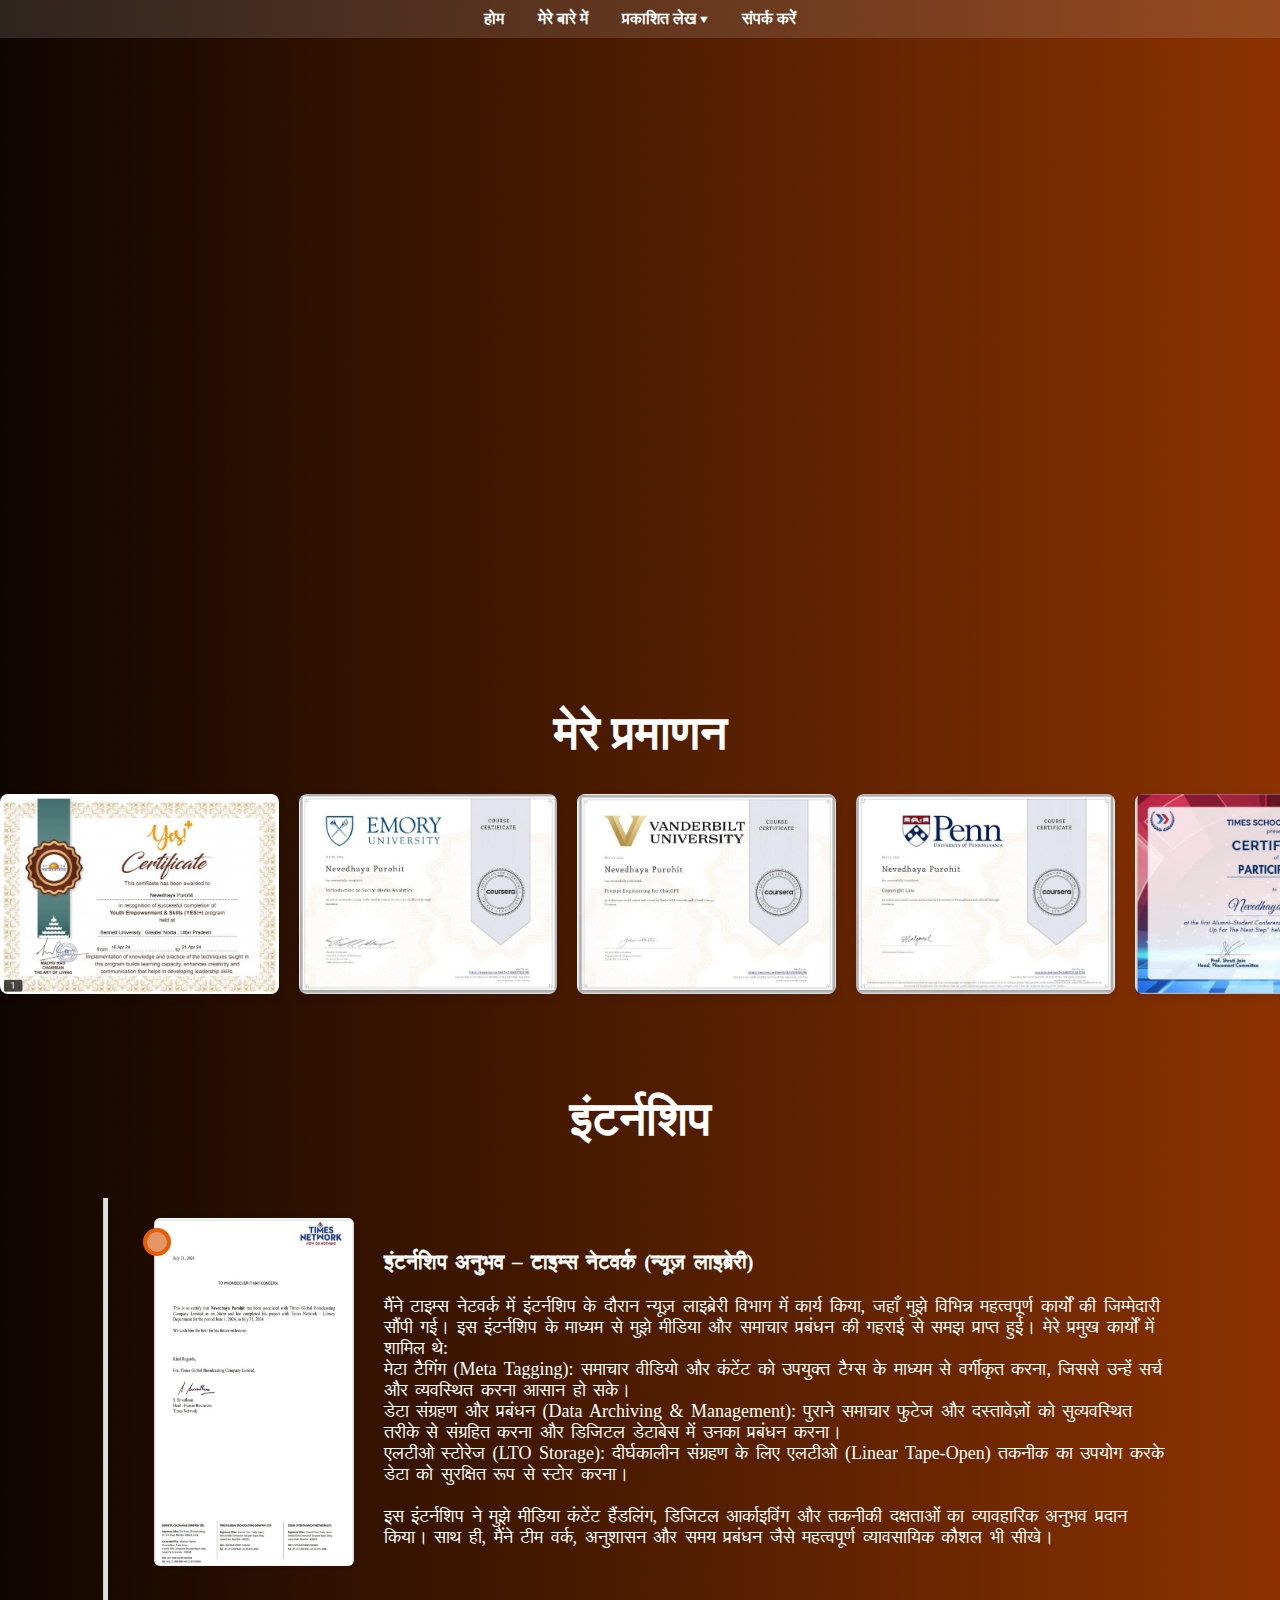
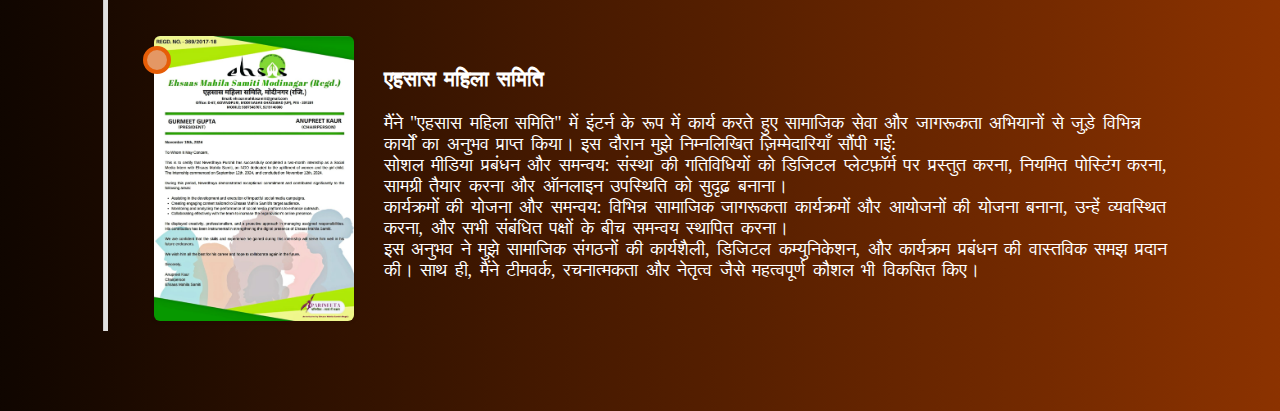
<file: about.html>
<!DOCTYPE html>
<html lang="en">
<head>
    <meta name="description" content="Welcome to NevedhyaPurohit.com - Personal blog and updates.">
    <meta name="author" content="Nevedhya Purohit">
    <meta charset="UTF-8">
    <meta name="viewport" content="width=device-width, initial-scale=1.0">
    <title>मेरे बारे में</title>
    <style>
        html, body {
            height: 100%;
            margin: 0;
            padding: 0;
        }

        body {
            background-image: url("image/aboutbg.png");
            /* background-repeat: no-repeat; */
            background-size: cover;
            background-position: center;
            /* background-attachment: fixed; Optional: makes background stay in place while scrolling */
            overflow:scroll;
            
        }
        .navbar {
  display: flex;
  justify-content: center;
  gap: 10px;
  background: #d6cac428;

  
  padding: 5px;
        }

.navbar a {
  
  padding: 5px 12px;
font-size: medium;
  text-decoration: none;
  color: rgb(255, 254, 254);
  font-weight: bold;
  
 
  /* min-width: 50px; */
  text-align: center;
}
.navbar a:hover {
  background-color: #90776ca9;
  
}




.dropdown {
  position: relative;
  display: inline-block;
  margin-top: 5px;

}

.dropdown-content {
  display: none;
  position: absolute;
  background-color: #9d7968;
  /* min-width: 120px; */
  box-shadow: 0px 8px 16px rgba(0, 0, 0, 0.2);
  /* z-index: 99; */
  /* top: 100%; */
}

.dropdown-content a {
  color: black;
  padding: 5px 12px;
  text-decoration: none;
  display: block;
  font-weight: normal;
}

.dropdown-content a:hover {
  background-color: #948881;
}

.dropdown:hover .dropdown-content {
  display: block;
}

.container{
    display: flex;
    opacity: 0;
    transform: translateY(20px);
    animation: popIn 0.6s ease-in forwards;
    padding: 10px 0px;
    height: 600px;
}
.heading{
  text-align: center;
  color: white;
  font-size: 3rem;
  
}

.scroll-container{
 overflow: hidden;
 width: 100%;
 padding: 15px 0px;
}

.scroll-content {
  display: flex;
  width: max-content;
  animation: scroll-left 20s linear infinite;
  gap: 20px; /* spacing between images */
}

.certificate {
  height: 200px;
  border-radius: 8px;
  box-shadow: 0 4px 8px rgba(0,0,0,0.1);
  transition: transform 0.3s;
}

.certificate:hover {
  transform: scale(1.05);
}

@keyframes scroll-left {
  0% {
    transform: translateX(0);
  }
  100% {
    transform: translateX(-50%);
  }
}
@keyframes popIn {
  to{
    opacity: 1;
    transform: translateY(0);
  }
  
}
        
        .main img{
            margin:70px;
        }
        .content{
            margin-top: 70px;
            color: white;
        }
        
        .content h1{
            font-size: 3rem;
        }
        .content p{
            font-size: large;
            margin-right: 70px;
            word-spacing: 3px;
            font-family: hindi 'Franklin Gothic Medium', 'Arial Narrow', Arial, sans-serif;
        }
        .internships{
          width: 100%;
          padding: 20px 0px;
          margin: 30px 0px;
        }
        .intern{
  text-align: center;
  color: white;
  font-size: 3rem;
  
}

.timeline {
  position: relative;
  margin: 50px auto;
  padding-left: 50px;
  padding-top: 20px;
  width: 80%;
  border-left: 1.5px solid #ccc;
  
}

.timeline-line {
  position: absolute;
  left: 0;
  top: 0;
  width: 4px;
  height: 100%;
  background: #e0e0e0;
}

.timeline-progress {
  position: absolute;
  left: 0;
  top: 0;
  width: 4px;
  background: rgb(203, 65, 2);
  height: 0;
  transition: height 0.2s ease-out;
}

.timeline-item {
  margin-bottom: 60px;
  position: relative;
  display: flex;
  flex-direction: row;
  gap: 20px;
 
}

.timeline-item::before {
  content: '';
  position: absolute;
  left: -11px;
  top: 10px;
  width: 20px;
  height: 20px;
  background-color: #e49764;
  border: 4px solid #e65d07;
  border-radius: 50%;
  z-index: 1;
}

.timeline-item img {
  width: 200px;
  
  margin-bottom: 10px;
  border-radius: 6px;
  box-shadow: 0 0 5px rgba(0,0,0,0.1);
}

.timeline-item .content1 {
  padding: 10px; 
  color: white;
  /* border-radius: 8px; */
  font-size: large;
  word-spacing: 3px;
 font-family: hindi 'Franklin Gothic Medium', 'Arial Narrow', Arial, sans-serif;
}




    </style>
</head>
<body>
    <header class="head">
    <nav class="navbar">
        <a href="index.html">होम</a>
        <a href="about.html">मेरे बारे में</a>
        <div class="dropdown">
            <a href="#" class="n">प्रकाशित लेख
                ▾</a>
            <div class="dropdown-content">
                <a href="TimesOfIndore.html">टाइम्स ऑफ इन्दौर
                </a>
                <a href="PaliwalSakhi.html">पालीवाल सखी
                </a>
                <a href="OtherPublications.html">अन्य प्रकाशन
                </a>
            </div>
        </div>
        <a href="contact.html" class="n">संपर्क करें
        </a>
    </nav>
    </header>
    <div class="container">
    <div class="main">
    <img src="image\nev.jpg" width="400px" height="500px">
   
    </div>
    <div class="content">
        <h1>नैवेद्य पुरोहित</h1>
        <p>एक युवा पत्रकार, लेखक और वॉयस-ओवर आर्टिस्ट हैं। जिनका जन्म पत्रकारिता का तीर्थ कहे जाने वाले शहर इंदौर में पत्रकारिता से ही जुड़े पालीवाल ब्राह्मण परिवार में 11 दिसम्बर 2004 को हुआ था। मीडिया और राजनीति के प्रति कम उम्र से ही आकर्षण रहा है। साप्ताहिक समाचार पत्र टाइम्स ऑफ़ इंदौर और मासिक पत्रिका पालीवाल सखी के लिए सिटी रिपोर्टर के रूप पिछले 5 सालों से काम कर रहे हैं। जहाँ उन्होंने ग्राउंड रिपोर्टिंग और लेखन में व्यावहारिक अनुभव प्राप्त किया है। इसके अतिरिक्त नोएडा में टाइम्स नेटवर्क में न्यूज लाइब्रेरी विभाग में इंटर्नशिप की और वर्तमान में दिल्ली विधानसभा में माननीय विधायक श्री गोपाल राय के कार्यालय में पॉलिसी, रिसर्च, आउटरीच और मीडिया इंटर्न के तौर पर कार्य करते हैं।
            <br>
            <br>
            नैवेद्य बेनेट यूनिवर्सिटी में हिंदी पत्रकारिता एवं जनसंचार (बीएजेएमसी ऑनर्स - हिंदी) के फाइनल ईयर के छात्र है। जहाँ वे यूनिवर्सिटी की एनएसएस (राष्ट्रीय सेवा योजना) इकाई के उपाध्यक्ष के पद पर भी हैं। उनके कौशल में कंटेंट राइटिंग, न्यूज़लेटर एडिटिंग, रिसर्च और वॉयस-ओवर कार्य शामिल हैं। उनकी प्रमुख रुचि लेखन, पढ़ना, यात्रा करना, फ़िल्में देखना, सार्वजनिक भाषण देना और सामाजिक मुद्दों पर शोध करना है। अपने मज़बूत संचार कौशल और विश्लेषणात्मक सोच के लिए जाने जाने वाले, वे अपनी पत्रकारिता में रचनात्मकता और विश्लेषणात्मक दृष्टिकोण को भी संतुलित करते हैं। अपने परिवार की विरासत में परदादाजी स्वर्गीय गणेशचन्द्र पुरोहित, पालीवाल ब्राह्मण समाज इंदौर के प्रथम पत्रकार के बताए गए सद्कार्यों पर चलकर पत्रकारिता की परंपरा को यह चौथी पीढ़ी आगे बढ़ा रही हैं।

            
        </p>
    </div>
    </div>
    
    <div class="scroll-container">
      <h1 class="heading">मेरे प्रमाणन</h1>
      <div class="scroll-content">
        <img src="image\nevcerti1.jpg" class="certificate" alt="yes+ certificate">
        <img src="image/nevcert2.jpg" class="certificate" alt="Emory University">
        <img src="image/nevcert3.jpg" class="certificate" alt="Vanderbilt University">
        <img src="image/nevcert4.jpg" class="certificate" alt="University of Pennsylvania">
        <img src="image/nevcert5.jpg" class="certificate" alt="Times School Of Media">
        <img src="image/nevcert6.jpg" class="certificate" alt="IIIT Nagpur">
        <img src="image/nevcert7.jpg" class="certificate" alt="Reinventing Higher Education">
        <img src="image/nevcert8.jpg" class="certificate" alt="University Of Airlanga">
        <img src="image/nevcert9.jpg" class="certificate" alt="University Of Airlanga">
        <img src="image/nevcert10.jpg" class="certificate" alt="University Of Michigan">
        <img src="image/nevcert11.jpg" class="certificate" alt="HootSuit Academy">
        
      </div>
    </div>
    <div class="internships">
      <h1 class="intern">इंटर्नशिप</h1>
      <div class="timeline">
  <div class="timeline-line"></div>
  <div class="timeline-progress"></div>

      <div class="timeline-item">
        <img src="image/times.jpg" alt="Times Network Internship" />
        <div class="content1">
          <h3>इंटर्नशिप अनुभव – टाइम्स नेटवर्क (न्यूज़ लाइब्रेरी)</h3>
          <p>

मैंने टाइम्स नेटवर्क में इंटर्नशिप के दौरान न्यूज़ लाइब्रेरी विभाग में कार्य किया, जहाँ मुझे विभिन्न महत्वपूर्ण कार्यों की जिम्मेदारी सौंपी गई। इस इंटर्नशिप के माध्यम से मुझे मीडिया और समाचार प्रबंधन की गहराई से समझ प्राप्त हुई। मेरे प्रमुख कार्यों में शामिल थे:<br>

मेटा टैगिंग (Meta Tagging): समाचार वीडियो और कंटेंट को उपयुक्त टैग्स के माध्यम से वर्गीकृत करना, जिससे उन्हें सर्च और व्यवस्थित करना आसान हो सके।<br>

डेटा संग्रहण और प्रबंधन (Data Archiving & Management): पुराने समाचार फुटेज और दस्तावेज़ों को सुव्यवस्थित तरीके से संग्रहित करना और डिजिटल डेटाबेस में उनका प्रबंधन करना।<br>

एलटीओ स्टोरेज (LTO Storage): दीर्घकालीन संग्रहण के लिए एलटीओ (Linear Tape-Open) तकनीक का उपयोग करके डेटा को सुरक्षित रूप से स्टोर करना।<br><br>

इस इंटर्नशिप ने मुझे मीडिया कंटेंट हैंडलिंग, डिजिटल आर्काइविंग और तकनीकी दक्षताओं का व्यावहारिक अनुभव प्रदान किया। साथ ही, मैंने टीम वर्क, अनुशासन और समय प्रबंधन जैसे महत्वपूर्ण व्यावसायिक कौशल भी सीखे।</p>
        </div>
      </div>

      <div class="timeline-item">
        <img src="image/ehsaas.jpg" alt="Ehsaas Internship" />
        <div class="content1">
          <h3>एहसास महिला समिति</h3>
          <p>

मैंने "एहसास महिला समिति" में इंटर्न के रूप में कार्य करते हुए सामाजिक सेवा और जागरूकता अभियानों से जुड़े विभिन्न कार्यों का अनुभव प्राप्त किया। इस दौरान मुझे निम्नलिखित ज़िम्मेदारियाँ सौंपी गईं:<br>

सोशल मीडिया प्रबंधन और समन्वय: संस्था की गतिविधियों को डिजिटल प्लेटफ़ॉर्म पर प्रस्तुत करना, नियमित पोस्टिंग करना, सामग्री तैयार करना और ऑनलाइन उपस्थिति को सुदृढ़ बनाना।<br>

कार्यक्रमों की योजना और समन्वय: विभिन्न सामाजिक जागरूकता कार्यक्रमों और आयोजनों की योजना बनाना, उन्हें व्यवस्थित करना, और सभी संबंधित पक्षों के बीच समन्वय स्थापित करना।<br>

इस अनुभव ने मुझे सामाजिक संगठनों की कार्यशैली, डिजिटल कम्युनिकेशन, और कार्यक्रम प्रबंधन की वास्तविक समझ प्रदान की। साथ ही, मैंने टीमवर्क, रचनात्मकता और नेतृत्व जैसे महत्वपूर्ण कौशल भी विकसित किए।</p>
        </div>
      </div>
    </div>

    </div>
</body>
<script>
  window.addEventListener('scroll', () => {
    const timeline = document.querySelector('.timeline');
    const progress = document.querySelector('.timeline-progress');
    const rect = timeline.getBoundingClientRect();
    const windowHeight = window.innerHeight;

    // Get how much of the timeline is visible
    const visible = Math.min(windowHeight - rect.top, rect.height);
    const progressHeight = Math.max(0, visible);

    // Set height of the progress line
    progress.style.height = progressHeight + 'px';
  });
</script>

</html>
</file>
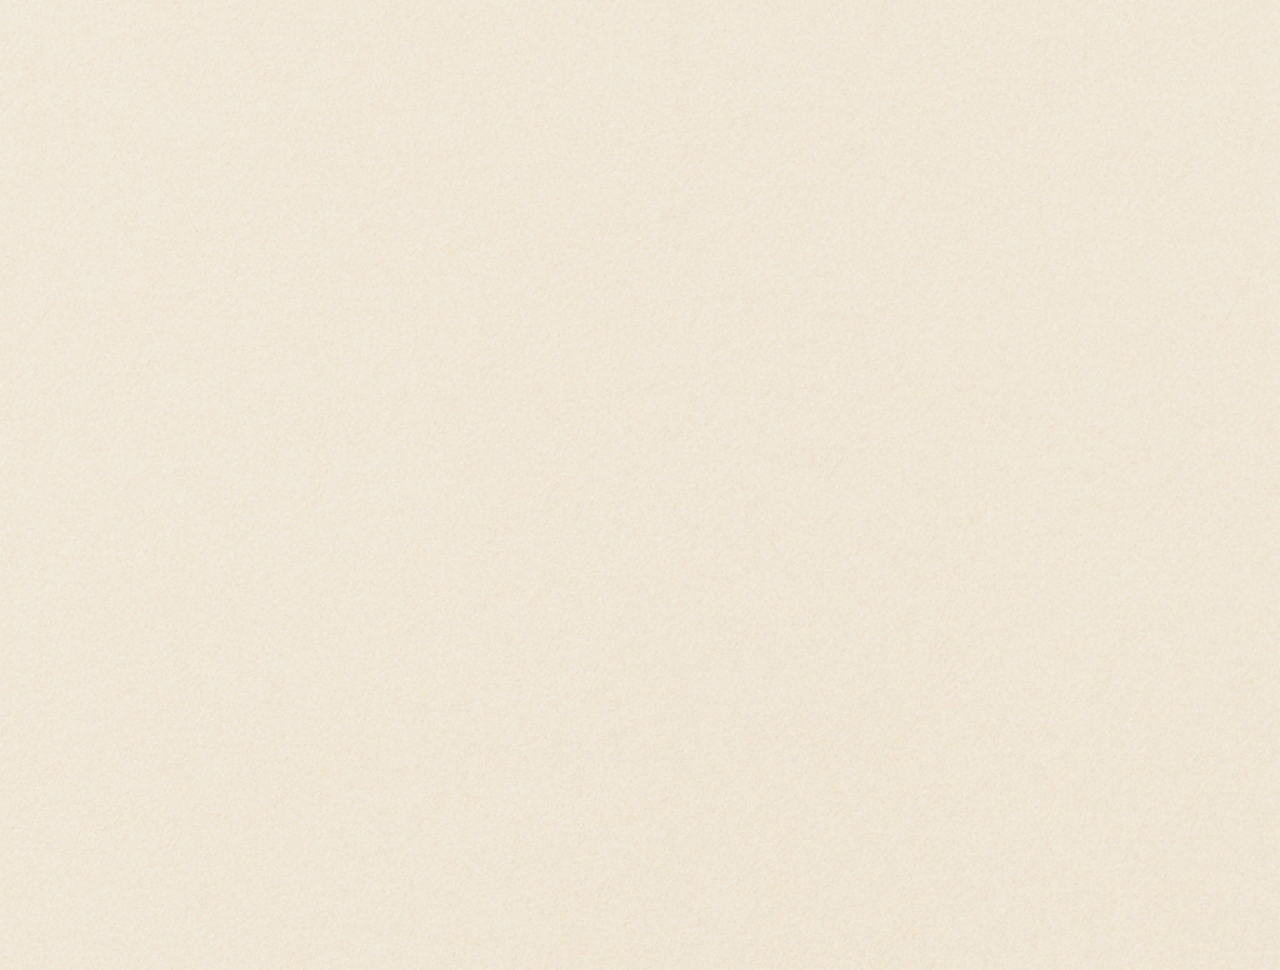
<file: contact.html>
<!DOCTYPE html>
<html lang="en">
<head>
    <meta charset="UTF-8">
    <meta name="viewport" content="width=device-width, initial-scale=1.0">
    <meta name="description" content="Welcome to NevedhyaPurohit.com - Personal blog and updates."> 
    <meta name="author" content="Nevedhya Purohit">
    <title>संपर्क करें</title>
    <style>
       body {
      margin: 0;
      padding: 0;
      font-family: 'Segoe UI', sans-serif;
      /* background: rgb(210 208 206); */
      background-image: url(image/b2.png);
  background-position: relative;
  background-size: cover;
  background-repeat: no-repeat;
      
      text-align: center;
    }
.head {
  border-radius: 5px;
  margin: 10px auto 0;
  height: 300px;
  background-image: url("image/header.png");
  background-position: center;
  background-repeat: no-repeat;
  background-size: cover;
  position: relative;
  width: 1300px;
   z-index: 1; 
   opacity: 0;
   transform: translateY(20px);
   animation: pop 0.6s ease-in forwards;
}
@keyframes pop {
  to{
    opacity: 1;
    transform: translateY(0);
  }
  
}


.si-shapes {
  position: absolute;
  top: 0;
  right: 0;
  bottom: 0;
  left: 0;
  pointer-events: none;
  /* overflow: hidden; */
  /* z-index: 0; */
}

/* .navbar {
  display: flex;
  justify-content: center;
  gap: 10px;
  float: right;
  padding: 5px;
  margin-right: 60px;
} */

.navbar {
  display: flex;
  justify-content: center;
  align-items: center;
  gap: 10px;
  padding: 5px;
 margin-left: 800px;
 
}

.navbar a {
  background-color: #c18f72;
  padding: 5px 12px;
  

  text-decoration: none;
  color: black;
  font-weight: bold;
  box-shadow: 2px 2px 5px rgba(0,0,0,0.3);
  transition: all 0.3s ease;
  min-width: 50px;
  text-align: center;
  z-index: 10;
  position: relative;
}
.n{
  border-radius: 8px;
}

.navbar a:hover {
  background-color: #b2765b;
  
 
}

.dropdown {
  position: relative;
  display: inline-block;
  /* margin-top: 6px; */
  
  
}

.dropdown-content {
  
  display: none;
  position: absolute;
  background-color: #f2d5c8;
  min-width: 120px;
  box-shadow: 0px 8px 16px rgba(0, 0, 0, 0.2);
  z-index: 99;
  top: 100%;
}

.dropdown-content a {
  color: black;
  padding: 10px 16px;
  text-decoration: none;
  display: block;
  font-weight: normal;
}

.dropdown-content a:hover {
  background-color: #e2b59b;
}

.dropdown:hover .dropdown-content {
  display: block;
}


.social {
  position: absolute;
  bottom: 10px;
  right: 15px;
  display: flex;
  gap: 10px;
  margin-right: 50px;
}

.social img {
  width: 40px;
  height: 40px;
  border-radius: 5px;
  transition: transform 0.3s ease;
}

.social img:hover {
  transform: scale(1.1);
}
.form-wrapper {

  display: flex;
  justify-content: center;
  align-items: center;
  min-height: calc(100vh - 300px); /* header height */
  /* background-color: #d2d0ce; */
  padding: 20px;
  opacity: 0;
  transform: translateY(20px);
  animation: popin 0.6s ease-in forwards;
}
@keyframes popin {
  to{
    opacity: 1;
    transform: translateY(0);
  }
  
}
form {
    display: flex;
    flex-direction: column;
    align-items: center; /* center the overall content */
    width: 100%;
}
.form-group {
    width: 80%;
    max-width: 500px;
    margin-bottom: 15px;
}

.form-group label {
    text-align: left;
    display: block;
    margin-bottom: 5px;
    color: #86380a;
    font-size: large;
}


.form-container{
    display: flex;
    justify-content: center;
    align-items: center;
    height: 500px;
   
   padding: 20px;
   border-radius: 8px;
   box-shadow: 0 0 10px rgba(0, 0, 0, 0.1);
    width: 700px;
}
form h1 {
    margin-bottom: 20px;
    color: #000000;
    text-align: center;
}

label {
    display: block;
    
    margin-bottom: 5px;
    color: #86380a;
    font-size: large;
}

input[type="text"],
input[type="email"],
textarea {
    width: 500px;
    padding: 10px;
    margin-bottom: 15px;
   border: none;
    border-radius: 4px;
    box-sizing: border-box;
    background-color: #ffffff9e;
    

}

button {
    width: 500px;
    padding: 10px;
    background-color: #6b2500;
    color: #fff;
    border: none;
    border-radius: 4px;
    cursor: pointer;
}

button:hover {
    background-color: #e4bd90;
}




    </style>

</head>

<body>
    <div id="si-main">
        <header class="head">
            <div class="si-shapes"></div>
            <nav class="navbar">
              <a href="index.html" class="n">होम</a>
                <a href="about.html" class="n">मेरे बारे में</a>
                <div class="dropdown">
                    <a href="#" class="n">प्रकाशित लेख ▾</a>
                    <div class="dropdown-content">
                        <a href="TimesOfIndore.html">टाइम्स ऑफ इन्दौर</a>
                        <a href="PaliwalSakhi.html">पालीवाल सखी</a>
                        <a href="OtherPublications.html">अन्य प्रकाशन</a>
                    </div>
                </div>
                <a href="contact.html" class="n">संपर्क करें</a>
                

                
                
            </nav>
            <div class="social">
              <a href="https://www.facebook.com/share/15CSgY4Lne/" target="_blank">
                  <img src="image/facebook.jpg" width="40px">
              </a>
              <a href="https://x.com/NevedhyaPurohit?t=rcYjGIDOzuRGk5DMLj3cAg&s=08" target="_blank">
                  <img src="image/twitter.png" width="40px">
              </a>
              <a href="https://nevsomepecial.blogspot.com" target="_blank">
                  <img src="image/blogger-icon.jpg" width="40px">
              </a>
              <a href="https://www.linkedin.com/in/nevedhaya-purohit-164547271?utm_source=share&utm_campaign=share_via&utm_content=profile&utm_medium=android_app" target="_blank">
                <img src="image/linkedin.png" width="40px">
            </a>
            <a href="https://www.instagram.com/purohit_nev?igsh=MXR5Zm14dWx2cXdrMw==" target="_blank">
                <img src="image/instagram.png" width="40px">
            </a>
          </div> 
        </header>
        <div class="form-wrapper">
    
            <div class="form-container">
                <form action="https://formsubmit.co/t22mchu0006@bennett.edu.in" method="post">
                    <h1>संपर्क करें</h1>
                    <div class="form-group">
                        <label for="name"><b>नाम:</b></label>
                        <input type="text" id="name" name="name" required>
                    </div>
                    <div class="form-group">
                        <label for="email"><b>ईमेल:</b></label>
                        <input type="email" id="email" name="email" required>
                    </div>
                    <div class="form-group">
                        <label for="message"><b>मैसेज:</b></label>
                        <textarea id="message" name="message" rows="4" required></textarea>
                    </div>
                    


                    <button type="submit">Submit</button>
                </form>    

            </div>
        </div>
        
    
</body>
</html>
</file>
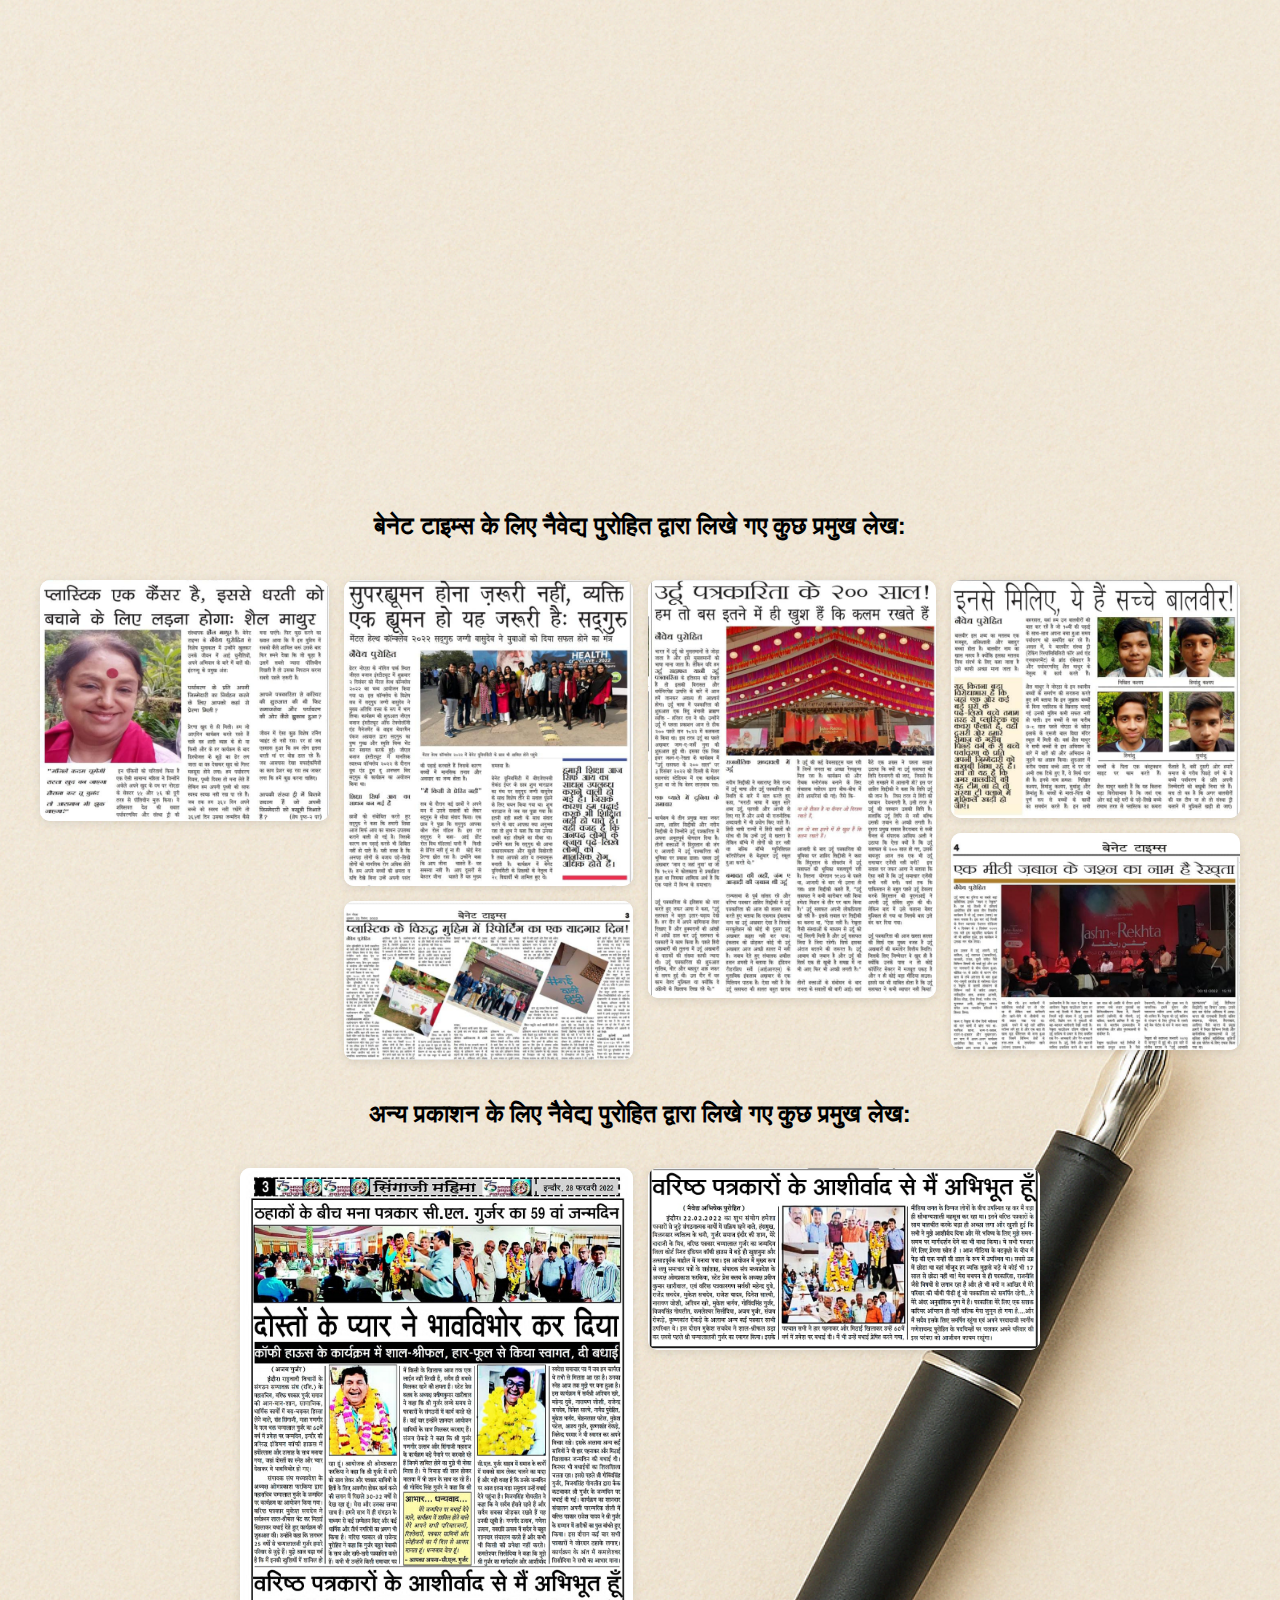
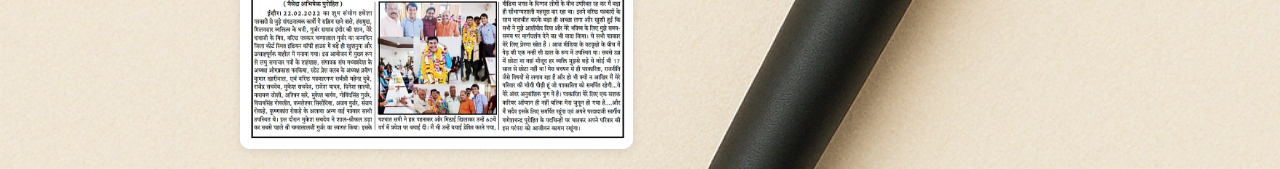
<file: OtherPublications.html>
<!DOCTYPE html>
<html lang="en">
<head>
    <meta charset="UTF-8">
    <meta name="viewport" content="width=device-width, initial-scale=1.0">
     <meta name="description" content="Welcome to NevedhyaPurohit.com - Personal blog and updates."> 
    <meta name="author" content="Nevedhya Purohit"> 
    <title>अन्य प्रकाशन</title>
    <style>
    body {
      margin: 0;
      padding: 0;
      font-family: 'Segoe UI', sans-serif;
      /* background: rgb(210 208 206); */
      background-image: url(image/b2.png);
  background-position: relative;
  background-size: cover;
  background-repeat: no-repeat;
      
      text-align: center;
    }
    
  header{
    opacity: 0;
    transform: translateY(50px);
    animation: pop 1s ease-in forwards;
  
} 
 @keyframes pop {
  to{
    opacity: 1;
    transform: translateY(0);
  }
  
}  



.animate-slide-up {
  animation: fadeSlideUp 1s ease-out forwards;
  opacity: 0; /* Initial state before animation */
}

.navbar {
   margin-top: 20px; 
  display: flex;
  justify-content: center;
  gap: 10px;
  
  padding: 5px;
 /* margin-left:800px ; */
}

.navbar a {
  background-color: #c18f72;
  padding: 5px 12px;
  /* margin-top: 8px; */
  text-decoration: none;
  color: black;
  font-weight: bold;
  box-shadow: 2px 2px 5px rgba(0,0,0,0.3);
 position: relative;
  /* min-width: 50px; */
  text-align: center;
}
.navbar a:hover {
  background-color: #b2765b;
  
}

.n{
  border-radius: 8px;
}


.dropdown {
  position: relative;
  display: inline-block;
  margin-top: 5px;
 
 

}

.dropdown-content {
  display: none;
  position: absolute;
  background-color: #f2d5c8;
  /* min-width: 120px; */
  box-shadow: 0px 8px 16px rgba(0, 0, 0, 0.2);
  /* z-index: 99; */
  /* top: 100%; */
}

.dropdown-content a {
  color: black;
  padding: 5px 12px;
  text-decoration: none;
  display: block;
  font-weight: normal;
}

.dropdown-content a:hover {
  background-color: #e2b59b;
}

.dropdown:hover .dropdown-content {
  display: block;
}

.container{
  display: flex;
  margin-top: 30px;
}
.content{
  margin-top: 50px;
}

 .social{
  display: flex;
  gap: 10px;
  margin-top: 15px;
  margin-left: 150px;
 }

.social img {
  width: 30px;
  height: 30px;
  border-radius: 5px;
  transition: transform 0.3s ease;
}

.social img:hover {
  transform: scale(1.1);
}


.description{
  background: radial-gradient(circle, #a94d13, #7d3f1d, #5e2c12);
  ;

  
  border-radius: 20px;
  
  display: flex;
 margin: 30px 60px 30px 60px;

}
.des{
  color: #fdfaf6 ;
  display: flex;
  padding: 50px;
  gap: 15px;

  
}
    h1 {
      font-size: 2rem;
      margin-top: 40px;
      color: #333;
    }

    

    .grid-container {
      column-count: 4;
      column-gap: 15px;
      padding: 20px;
      max-width: 1200px;
      margin: 0 auto;
    }

    .grid-item {
      break-inside: avoid;
      margin-bottom: 15px;
      background: white;
      border-radius: 10px;
      overflow: hidden;
      box-shadow: 0 2px 10px rgba(0, 0, 0, 0.1);
    }

    .grid-item img {
      width: 100%;
      height: auto;
      display: block;
    }

    @media (max-width: 900px) {
      .grid-container {
        column-count: 2;
      }
    }

    @media (max-width: 600px) {
      .grid-container {
        column-count: 1;
      }
    }
    .other-publications{
      column-count: 2;
      column-gap: 15px;
      padding: 20px;
      max-width: 800px;
      margin: 0 auto;

    } 
    .op{
       break-inside: avoid;
      margin-bottom: 15px;
      background: white;
      border-radius: 10px;
      overflow: hidden;
      box-shadow: 0 2px 10px rgba(0, 0, 0, 0.1);
    }
    .op img {
      width: 100%;
      height: auto;
      display: block;
    }
    </style>
</head>
<body>
    <div id="si-main">
    <header class="head">
        <nav class="navbar">
            <a href="index.html" class="n" target="_parent">होम</a>
            <a href="about.html" class="n">मेरे बारे में</a>
            <div class="dropdown">
                <a href="#" class="n">प्रकाशित लेख ▾</a>
                <div class="dropdown-content">
                    <a href="TimesOfIndore.html">टाइम्स ऑफ इन्दौर
                    </a>
                    <a href="PaliwalSakhi.html">पालीवाल सखी
                    </a>
                    <a href="BennettTimes.html">बेनेट टाइम्स
                    </a>
                </div>
            </div>
            <a href="contact.html" class="n">संपर्क करें
            </a>

        </nav>
        
        <div class="container">
        <div class="image">
        <img src="image/Untitled design (3).svg" width="700px" height="400px">
        </div>
        <div class="content">
          <h1 style="font-size: 80px;">नैवेद्य पुरोहित</h1>
          <div style="text-align: left;">
          <p style="font-size: 20px;"><b>मंज़िल तो मिल ही जाएगी भटक कर ही सही , <br>
            गुमराह तो वो है जो घर से निकले ही नहीं</b>
  
              
          </p>
          <div class="social">
            <a href="https://www.facebook.com/share/15CSgY4Lne/" target="_blank">
                <img src="image/facebook.jpg" width="40px">
            </a>
            <a href="https://x.com/NevedhyaPurohit?t=rcYjGIDOzuRGk5DMLj3cAg&s=08" target="_blank">
                <img src="image/twitter.png" width="40px">
            </a>
            <a href="https://nevsomepecial.blogspot.com" target="_blank">
                <img src="image/blogger-icon.jpg" width="40px">
            </a>
            <a href="https://www.linkedin.com/in/nevedhaya-purohit-164547271?utm_source=share&utm_campaign=share_via&utm_content=profile&utm_medium=android_app" target="_blank">
              <img src="image/linkedin.png" width="40px">
          </a>
          <a href="https://www.instagram.com/purohit_nev?igsh=MXR5Zm14dWx2cXdrMw==" target="_blank">
              <img src="image/instagram.png" width="40px">
          </a>
        </div> 
        </div>
        </div>
        

        </div>
        </header>
        
  <h2 >बेनेट टाइम्स  के लिए नैवेद्य पुरोहित द्वारा लिखे गए कुछ प्रमुख लेख:</h2>

  <div class="grid-container easein">
    <div class="grid-item"><img src="image\bt1.jpg" alt="Article 1"></div>
    <div class="grid-item"><img src="image\bt2.jpg" alt="Article 1"></div>
    <div class="grid-item"><img src="image\bt3.jpg" alt="Article 1"></div>
    <div class="grid-item"><img src="image\bt4.jpg" alt="Article 1"></div>
    <div class="grid-item"><img src="image\bt5.jpg" alt="Article 1"></div>
    <div class="grid-item"><img src="image\bt6.jpg" alt="Article 1"></div>
    
  </div>
  <h2 >अन्य प्रकाशन के लिए नैवेद्य पुरोहित द्वारा लिखे गए कुछ प्रमुख लेख:</h2>
  <div class="other-publications">
    <div class="op"><img src="image\op.jpg" alt="Article 1"></div>
    <div class="op"><img src="image\op1.jpg" alt="Article 1"></div>
  </div>
    
</body>
</html>
</file>
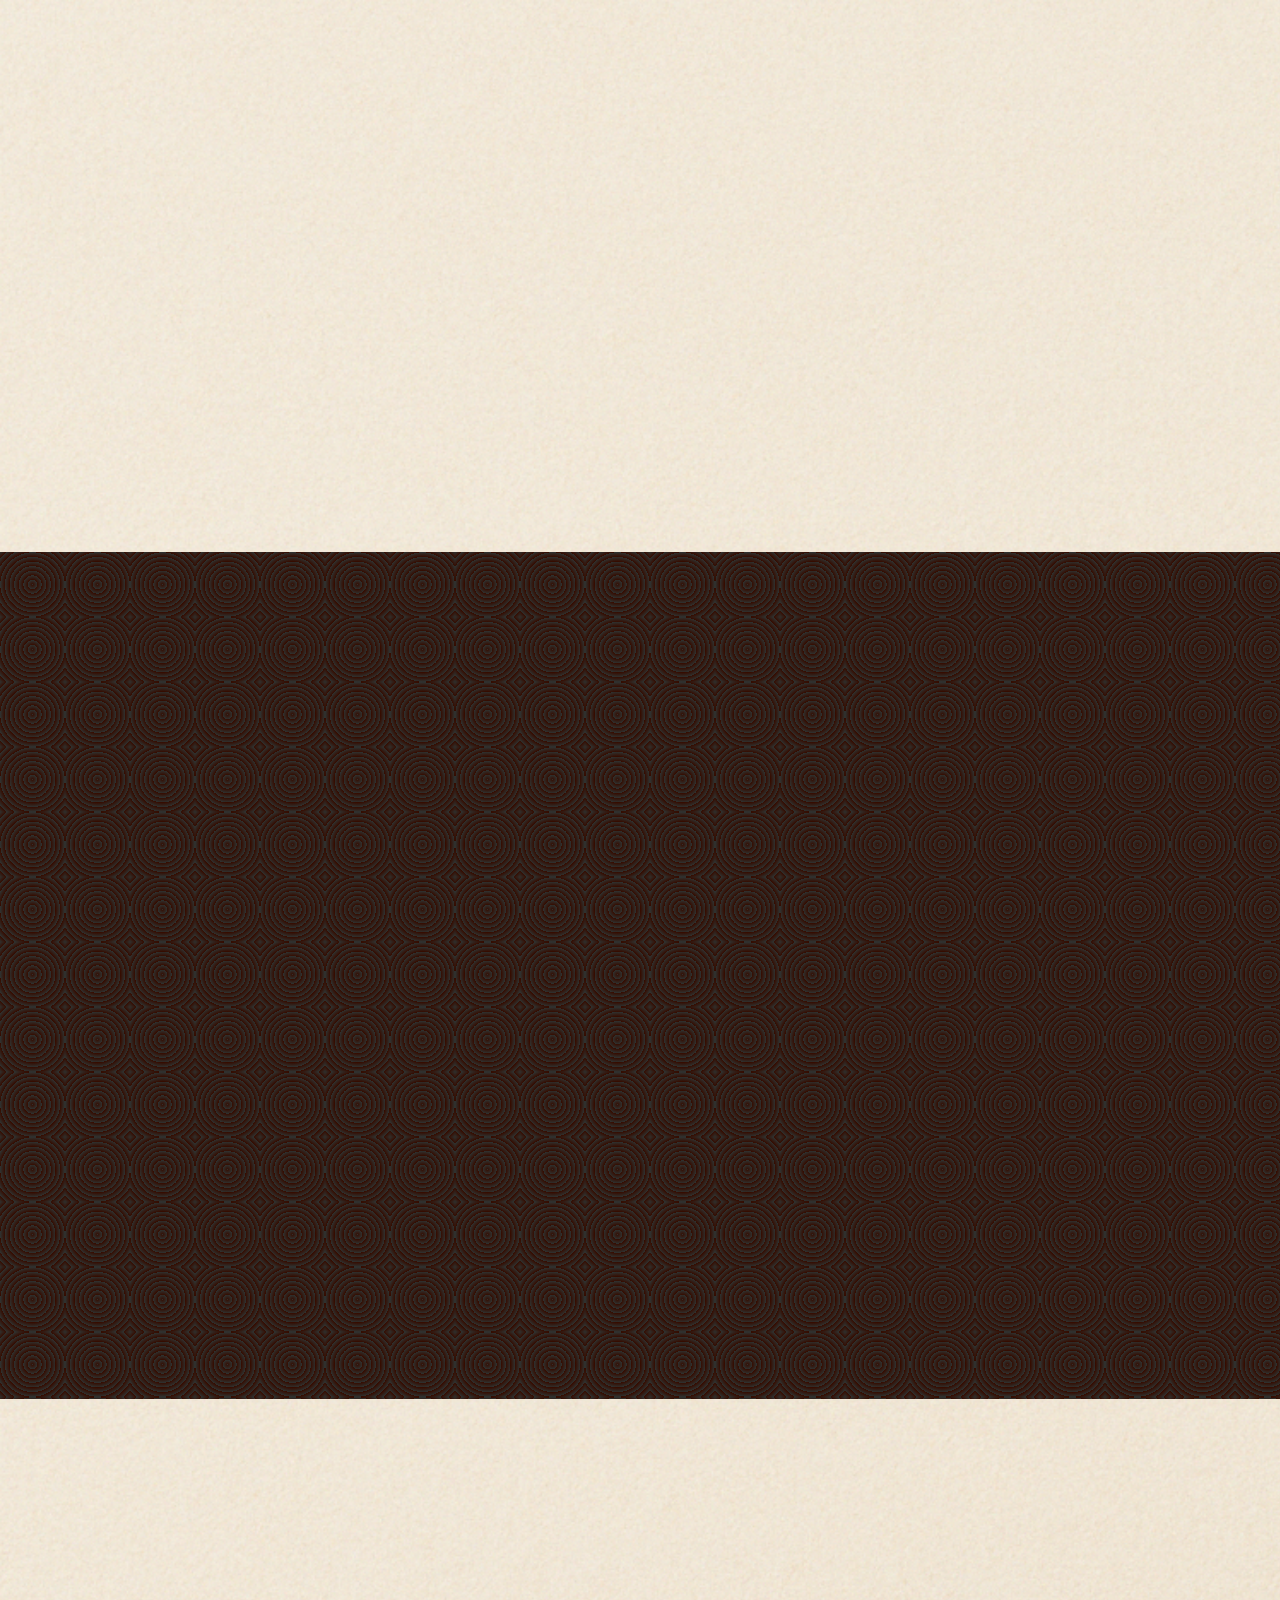
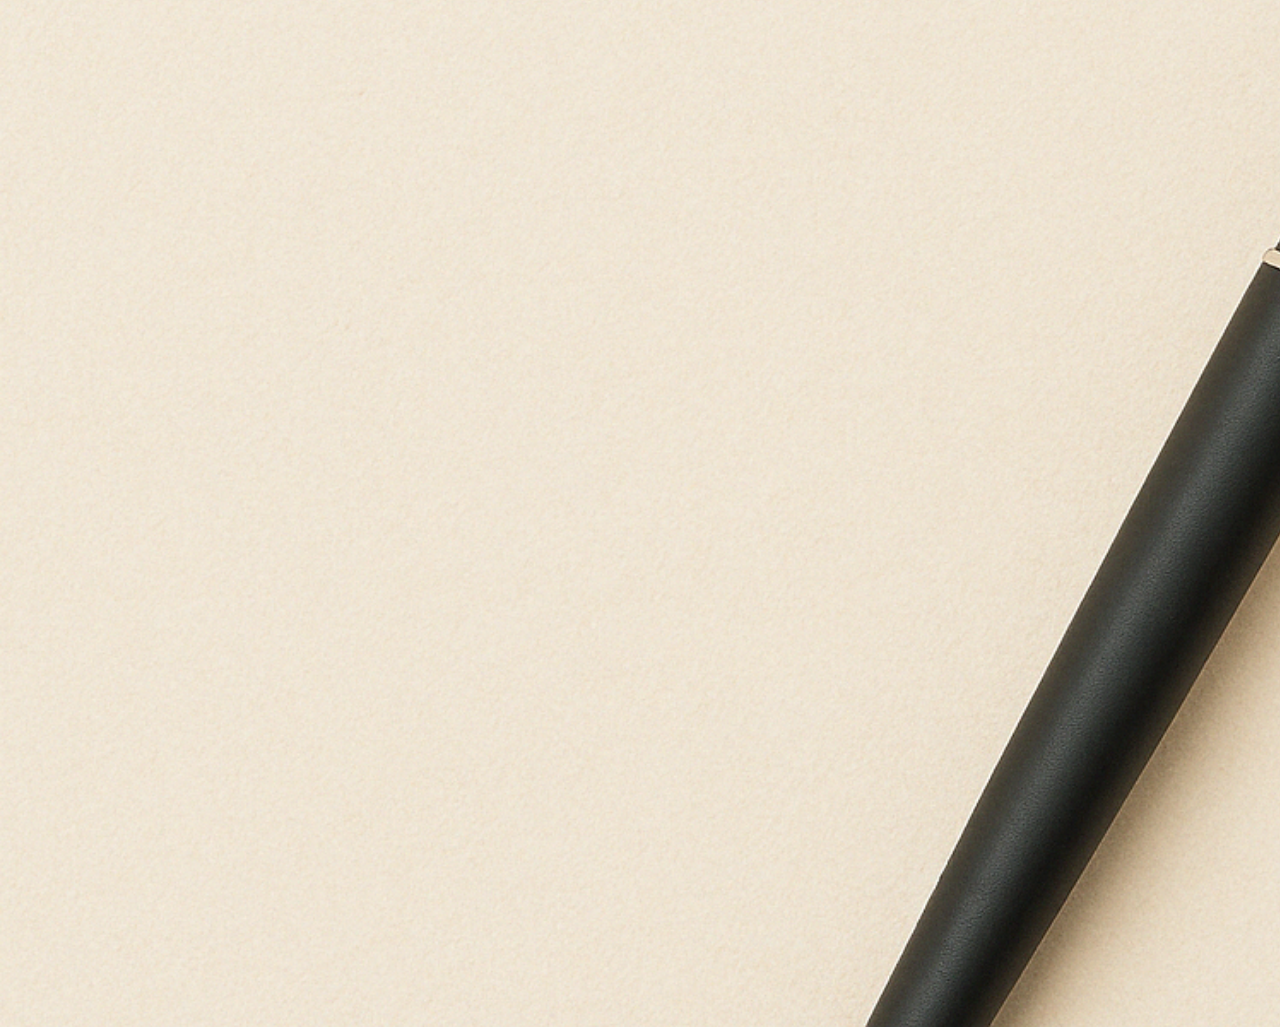
<file: PaliwalSakhi.html>
<!DOCTYPE html>
<html lang="en">
<head>
  <meta charset="UTF-8">
  <title>पालीवाल सखी</title>
  

  <style>
    body {
      margin: 0;
      padding: 0;
      font-family: 'Segoe UI', sans-serif;
      /* background: rgb(210 208 206); */
      background-image: url(image/b2.png);
  background-position: relative;
  background-size: cover;
  background-repeat: no-repeat;
      
      text-align: center;
    }
    
  header{
    opacity: 0;
    transform: translateY(50px);
    animation: pop 1s ease-in forwards;
  
} 
 @keyframes pop {
  to{
    opacity: 1;
    transform: translateY(0);
  }
  
}  



.animate-slide-up {
  animation: fadeSlideUp 1s ease-out forwards;
  opacity: 0; /* Initial state before animation */
}

.navbar {
   margin-top: 20px; 
  display: flex;
  justify-content: center;
  gap: 10px;
  
  padding: 5px;
 /* margin-left:800px ; */
}

.navbar a {
  background-color: #c18f72;
  padding: 5px 12px;
  /* margin-top: 8px; */
  text-decoration: none;
  color: black;
  font-weight: bold;
  box-shadow: 2px 2px 5px rgba(0,0,0,0.3);
 position: relative;
  /* min-width: 50px; */
  text-align: center;
}
.navbar a:hover {
  background-color: #b2765b;
  
}

.n{
  border-radius: 8px;
}


.dropdown {
  position: relative;
  display: inline-block;
  margin-top: 5px;
 
 

}

.dropdown-content {
  display: none;
  position: absolute;
  background-color: #f2d5c8;
  /* min-width: 120px; */
  box-shadow: 0px 8px 16px rgba(0, 0, 0, 0.2);
  /* z-index: 99; */
  /* top: 100%; */
}

.dropdown-content a {
  color: black;
  padding: 5px 12px;
  text-decoration: none;
  display: block;
  font-weight: normal;
}

.dropdown-content a:hover {
  background-color: #e2b59b;
}

.dropdown:hover .dropdown-content {
  display: block;
}

.container{
  display: flex;
  margin-top: 30px;
}
.content{
  margin-top: 50px;
}

 .social{
  display: flex;
  gap: 10px;
  margin-top: 15px;
  margin-left: 150px;
 }

.social img {
  width: 30px;
  height: 30px;
  border-radius: 5px;
  transition: transform 0.3s ease;
}

.social img:hover {
  transform: scale(1.1);
}


.description{
  background: radial-gradient(circle, #a94d13, #7d3f1d, #5e2c12);
  ;

  
  border-radius: 20px;
  
  display: flex;
 margin: 30px 60px 30px 60px;

}
.des{
  color: #fdfaf6 ;
  display: flex;
  padding: 50px;
  gap: 15px;

  
}
    h1 {
      font-size: 2rem;
      margin-top: 40px;
      color: #333;
    }

    .counter {
      font-size: 2.5rem;
      font-weight: bold;
      color: #8f3007;
      margin-bottom: 30px;
    }

    .grid-container {
      column-count: 4;
      column-gap: 15px;
      padding: 20px;
      max-width: 1200px;
      margin: 0 auto;
    }

    .grid-item {
      break-inside: avoid;
      margin-bottom: 15px;
      background: white;
      border-radius: 10px;
      overflow: hidden;
      box-shadow: 0 2px 10px rgba(0, 0, 0, 0.1);
    }

    .grid-item img {
      width: 100%;
      height: auto;
      display: block;
    }

    @media (max-width: 900px) {
      .grid-container {
        column-count: 2;
      }
    }

    @media (max-width: 600px) {
      .grid-container {
        column-count: 1;
      }
    }
    .newspaper-section {
   background-color: #8B4411;
  
  padding: 60px 20px;
  font-family: 'Georgia', serif;
  margin-top: 60px;
  /* background: radial-gradient(circle at 25% 25%, #a3b1c6 15%, transparent 15%), */
    /* radial-gradient(circle at 75% 75%, #a3b1c6 15%, transparent 15%); */
    background-image: repeating-radial-gradient(  #350c00 80%,#2f312f 90%,#3f4549 90%);
    background-size: 65px 65px;
}

.newspaper-container {
  display: flex;
  flex-wrap: wrap;
  align-items: center;
  justify-content: space-between;
  max-width: 1100px;
  margin: auto;
  gap: 40px;
}

.newspaper-text {
  flex: 1 1 45%;
 
}

.newspaper-text h1 {
  font-size: 5rem;
  font-weight: bold;
  font-family: 'Georgia', serif;
  color: transparent;
  background: linear-gradient(80deg, #c77441, #dad4d1);
  background-clip: text;
  -webkit-background-clip: text;
  transform: scale(0.8);
  
}


.newspaper-text p {
  font-size: 1.1rem;
  line-height: 1.7;
  color: #f2d5c8;
  
}

.founder{
  display: flex;
  gap: 30px;
  margin-top: 30px;
  color: #f2d5c8;
}
.founder h1{
  color: #f2d5c8;

}

.founder p{
  font-size: 1.1rem;
  line-height: 1.7;
  color: #f2d5c8;
 
}
.reveal {
  position: relative;
  opacity: 0;
}

.reveal.active {
  opacity: 1;
}

.active.zoomFill{
  animation: zoomFill 2s ease-in forwards;
  
}

@keyframes zoomFill {
  0% {
    transform: scale(0.8);
    background-position: 0% 50%;
  }
  100% {
    transform: scale(1);
    background-position: 100% 50%;
  }
}
.active.enter1{
  animation: enter1 2s ease-in forwards;
}
@keyframes enter1 {
  from{
    opacity: 0;
    transform: translateY(20px);
  }
  to{
    opacity: 1;
    transform: translateX(0);
  }
} 

.active.typewriter{
  width: 30ch;
  animation: typing 2s steps(22), blink .5s step-end infinite alternate;
  white-space: nowrap;
  overflow: hidden;
  border-right: 3px solid;
  font-family: monospace;
  font-size: 2em;
}
@keyframes typing {
  from {
    width: 0
  }
}
    
@keyframes blink {
  50% {
    border-color: transparent
  }
}
.active.enter{
  animation: enter1 2s ease-in forwards;
}
@keyframes enter {
  from{
    opacity: 0;
    transform: translateY(20px);
  }
  to{
    opacity: 1;
    transform: translateX(0);
  }
} 
.active.fadeDown{
  animation: fadeDown 2s ease-out forwards;

}
@keyframes fadeDown {
  0% {
    opacity: 0;
    transform: translateY(-20px);
  }
  100% {
    opacity: 1;
    transform: translateY(0);
  }
}
.active.easein{
  animation: easein 2s ease-in forwards;
}
@keyframes easein {
  from{
    opacity: 0;
    transform: translateY(20px);
  }
  to{
    opacity: 1;
    transform: translateY(0);
  }
  
}


  </style>
</head>
<body>
  <div id="si-main">
    <header class="head">
        <nav class="navbar">
            <a href="index.html" class="n" target="_parent">होम</a>
            <a href="about.html" class="n">मेरे बारे में</a>
            <div class="dropdown">
                <a href="#" class="n">प्रकाशित लेख ▾</a>
                <div class="dropdown-content">
                    <a href="TimesOfIndore.html">टाइम्स ऑफ इन्दौर
                    </a>
                    <a href="PaliwalSakhi.html">पालीवाल सखी
                    </a>
                    <a href="OtherPublications.html">अन्य प्रकाशन
                    </a>
                </div>
            </div>
            <a href="contact.html" class="n">संपर्क करें
            </a>

        </nav>
        
        <div class="container">
        <div class="image">
        <img src="image/Untitled design (3).svg" width="700px" height="400px">
        </div>
        <div class="content">
          <h1 style="font-size: 80px;">नैवेद्य पुरोहित</h1>
          <div style="text-align: left;">
          <p style="font-size: 20px;"><b>मंज़िल तो मिल ही जाएगी भटक कर ही सही , <br>
            गुमराह तो वो है जो घर से निकले ही नहीं</b>
  
              
          </p>
          <div class="social">
            <a href="https://www.facebook.com/share/15CSgY4Lne/" target="_blank">
                <img src="image/facebook.jpg" width="40px">
            </a>
            <a href="https://x.com/NevedhyaPurohit?t=rcYjGIDOzuRGk5DMLj3cAg&s=08" target="_blank">
                <img src="image/twitter.png" width="40px">
            </a>
            <a href="https://nevsomepecial.blogspot.com" target="_blank">
                <img src="image/blogger-icon.jpg" width="40px">
            </a>
            <a href="https://www.linkedin.com/in/nevedhaya-purohit-164547271?utm_source=share&utm_campaign=share_via&utm_content=profile&utm_medium=android_app" target="_blank">
              <img src="image/linkedin.png" width="40px">
          </a>
          <a href="https://www.instagram.com/purohit_nev?igsh=MXR5Zm14dWx2cXdrMw==" target="_blank">
              <img src="image/instagram.png" width="40px">
          </a>
        </div> 
        </div>
        </div>
        

        </div>
        
        
            
        </header>
        <section class="newspaper-section ">
          <div class="newspaper-container">
            <div class="newspaper-text">
              <h1 class="reveal zoomFill">पालीवाल सखी</h1>
              <p class="reveal enter1">
                'पालीवाल' मासिक पत्रिका, जो 1955 से 1970 तक स्वर्गीय गणेशचन्द्र पुरोहित द्वारा प्रकाशित की जाती थी, उस समय पालीवाल ब्राह्मण समाज की एकमात्र बौद्धिक और सांस्कृतिक चेतना की प्रतीक रही। 10 जुलाई 1970 को उनके असामयिक निधन के बाद वह पत्रिका बंद हो गई थी, लेकिन वर्षों बाद 1 नवंबर 2008 को उनके सुपुत्र श्री राजेन्द्र पुरोहित ने इसे ‘पालीवाल सखी’ के नाम से पुनः प्रारंभ किया। यह पत्रिका समाज की रूढ़िवादी परंपराओं के खिलाफ एक मुखर आवाज़ है जो पालीवाल ब्राह्मण समाज की गतिविधियों, उपलब्धियों और रचनात्मक विचारों को समर्पित है। ‘पालीवाल सखी’ आज भी प्रत्येक माह नियमित रूप से प्रकाशित हो रही है। यह पत्रिका समाज को जोड़ने, नई पीढ़ी को प्रेरित करने और पत्रकारिता की उस समृद्ध परंपरा को जीवित रखने का कार्य कर रही है, जिसकी नींव  स्वर्गीय गणेशचन्द्र पुरोहित ने रखी थी।
              </p>

            </div>
            <div class="founder">
              <div>
              <h1 class=" reveal typewriter">संस्थापक-स्वर्गीय गणेशचन्द्र पुरोहित</h1>
              <p class="reveal enter">स्वर्गीय गणेशचन्द्र पुरोहित पालीवाल ब्राह्मण समाज इंदौर के प्रथम पत्रकार थे, जिन्होंने समाज को जोड़ने और जागरूक करने के लिए पत्रकारिता को एक माध्यम बनाया। उन्होंने 1955 में 'पालीवाल' मासिक पत्रिका तथा 1963 में दैनिक 'टाइम्स ऑफ इंदौर' और 1965 में साप्ताहिक 'लड़खड़ाती दुनिया' जैसे प्रभावशाली प्रकाशनों की स्थापना की। वे रूढ़िवाद के विरोधी और प्रगतिशील विचारों के प्रबल समर्थक थे। उनका व्यक्तित्व निडर संपादक, कुशल विचारक और समाजसेवी के रूप में आज भी प्रेरणा देता है। 10 जुलाई 1970 को उनके असामयिक निधन के बावजूद उनके कार्यों की गूंज आज भी समाज में महसूस की जाती है।
              </p>
              </div>  
              <div class="reveal fadeDown">
                <img src="image/founder.jpg" width="300px" height="300px" style="border-radius: 50px;">
              </div>
          </div>
         


        </section>

  <h1 class="reveal" style="font-family: Georgia, 'Times New Roman', Times, serif;"><span class="counter reveal" id="counter">0</span>+ से अधिक लेख प्रकाशित पालीवाल सखी में
  </h1>
  <p class="reveal">पालीवाल सखी के लिए नैवेद्य पुरोहित द्वारा लिखे गए कुछ प्रमुख लेख:</p>

  <div class="grid-container reveal easein">
    <div class="grid-item"><img src="image\ps1.jpg" alt="Article 1"></div>
    <div class="grid-item"><img src="image\ps2.jpg" alt="Article 1"></div>
    <div class="grid-item"><img src="image\ps3.jpg" alt="Article 1"></div>
    <div class="grid-item"><img src="image\ps4.jpg" alt="Article 1"></div>
    <div class="grid-item"><img src="image\ps5.jpg" alt="Article 1"></div>
    <div class="grid-item"><img src="image\ps6.jpg" alt="Article 1"></div>
    <div class="grid-item"><img src="image\ps7.jpg" alt="Article 1"></div>
    <div class="grid-item"><img src="image\ps8.jpg" alt="Article 1"></div>
    <div class="grid-item"><img src="image\ps9.jpg" alt="Article 1"></div>
    <div class="grid-item"><img src="image\ps10.jpg" alt="Article 1"></div>
  </div>
  
  

  <script>
    // Counter animation
    const counter = document.getElementById('counter');
  let count = 0;
  const target = 500;
  const duration = 1500;
  const increment = Math.ceil(target / (duration / 10));
  let hasStarted = false; // To ensure counter runs only once

  const updateCounter = () => {
    count += increment;
    if (count >= target) {
      count = target;
      clearInterval(counterInterval);
    }
    counter.textContent = count;
  };

  let counterInterval;

  // Function to check if the element is visible in the viewport
  const isInViewport = (element) => {
    const rect = element.getBoundingClientRect();
    return (
      rect.top >= 0 &&
      rect.bottom <= (window.innerHeight || document.documentElement.clientHeight)
    );
  };

  // Scroll event listener
  const onScroll = () => {
    if (!hasStarted && isInViewport(counter)) {
      hasStarted = true;
      counterInterval = setInterval(updateCounter, 10);
      window.removeEventListener('scroll', onScroll); // Run only once
    }
  };

  window.addEventListener('scroll', onScroll);

   

  function reveal() {
  var reveals = document.querySelectorAll(".reveal");

  for (var i = 0; i < reveals.length; i++) {
    var windowHeight = window.innerHeight;
    var elementTop = reveals[i].getBoundingClientRect().top;
    var elementVisible = 150;

    if (elementTop < windowHeight - elementVisible) {
      reveals[i].classList.add("active");
    } else {
      reveals[i].classList.remove("active");
    }
  }
}

window.addEventListener("scroll", reveal, {passive: true});


  </script>


</body>
</html>
</file>
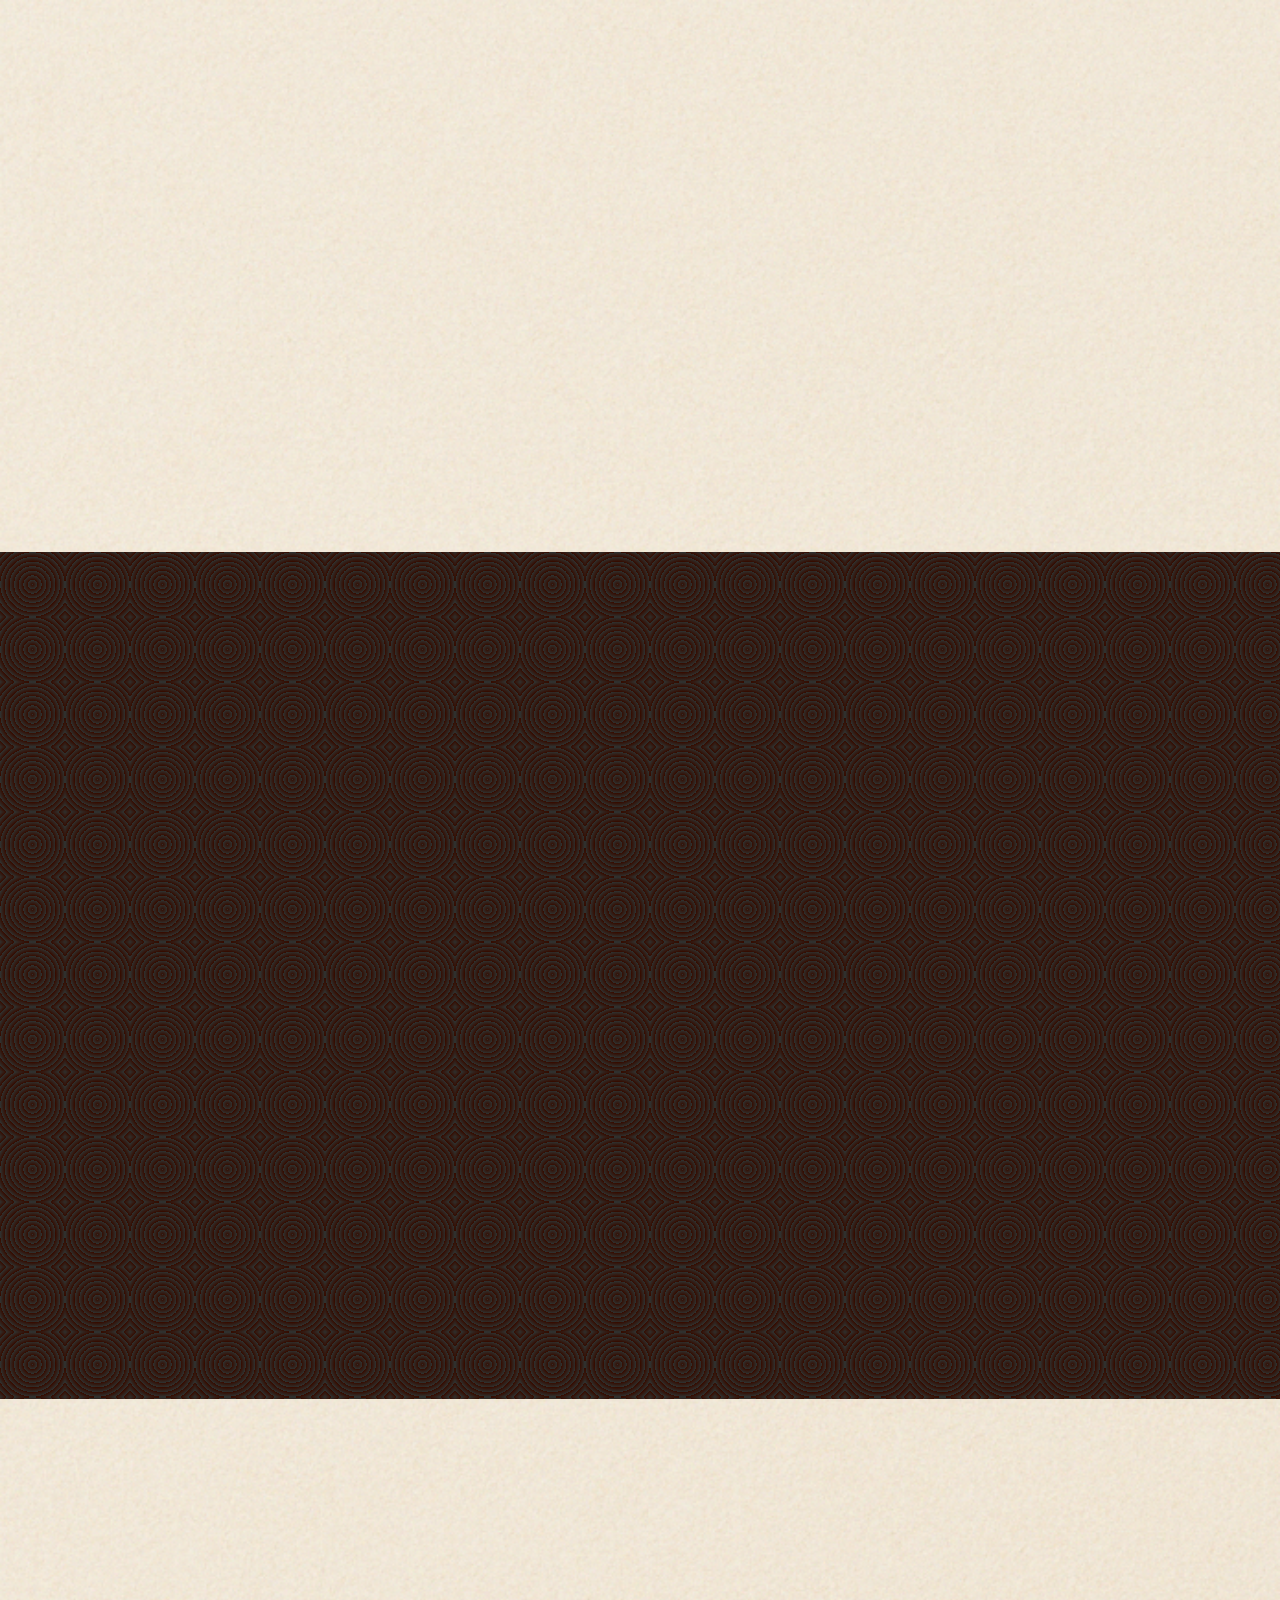
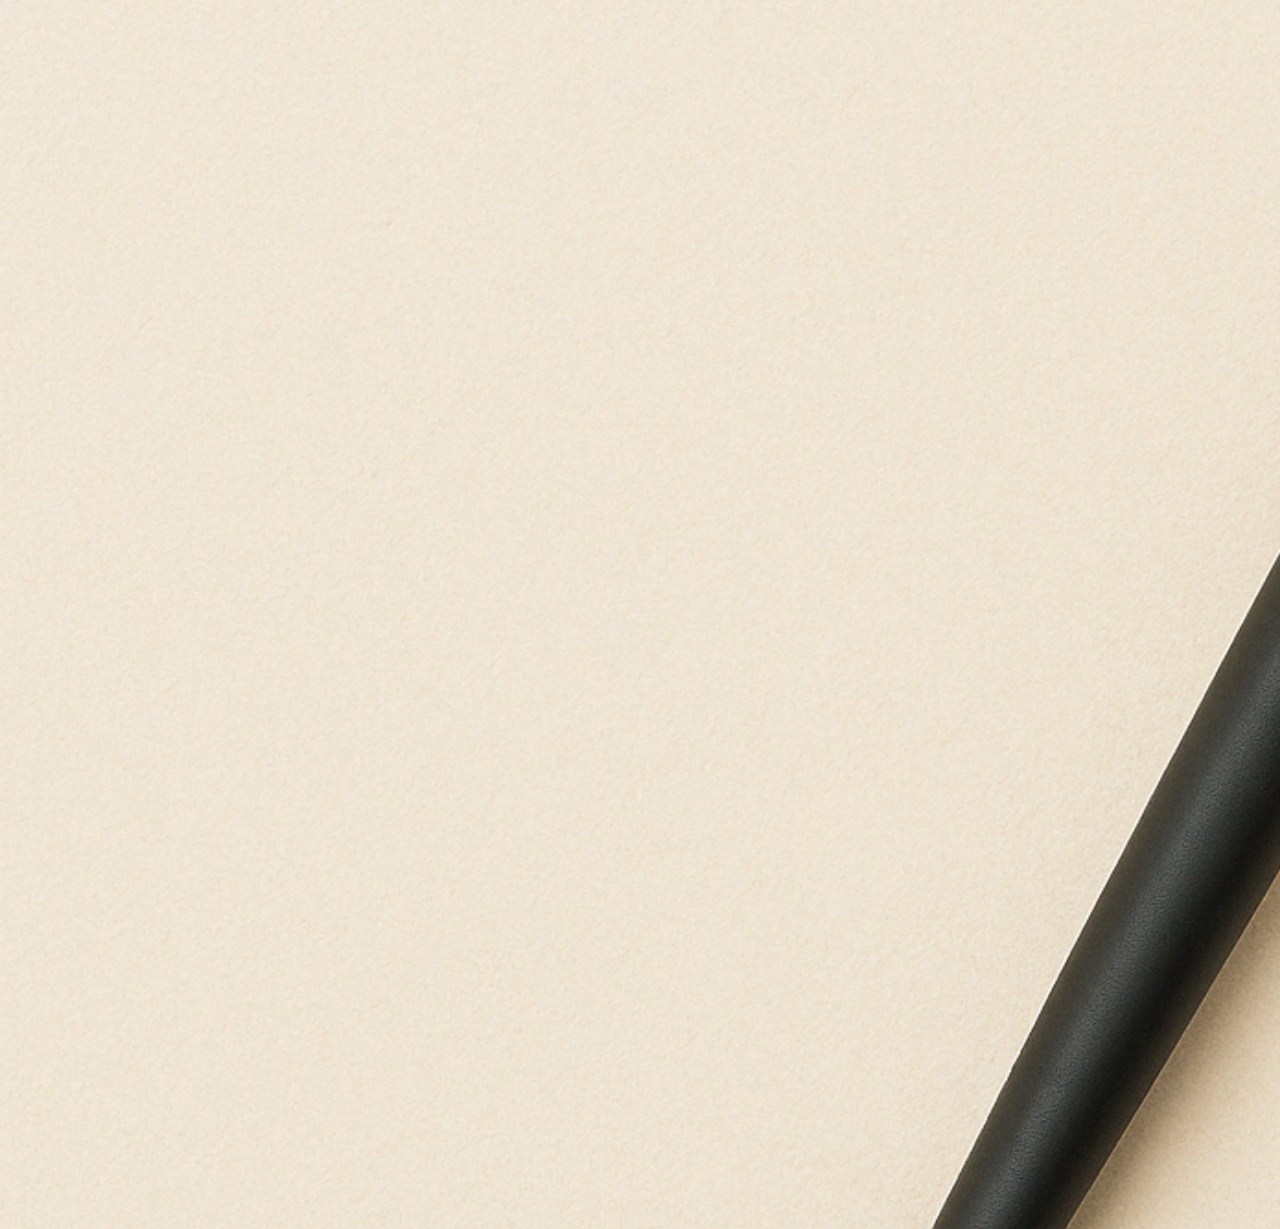
<file: TimesOfIndore.html>
<!DOCTYPE html>
<html lang="en">
<head>
  <meta charset="UTF-8">
  <title>टाइम्स ऑफ इन्दौर</title>
  

  <style>
    body {
      margin: 0;
      padding: 0;
      font-family: 'Segoe UI', sans-serif;
      /* background: rgb(210 208 206); */
      background-image: url(image/b2.png);
  background-position: relative;
  background-size: cover;
  background-repeat: no-repeat;
      
      text-align: center;
    }
    
  header{
    opacity: 0;
    transform: translateY(50px);
    animation: pop 1s ease-in forwards;
  
} 
 @keyframes pop {
  to{
    opacity: 1;
    transform: translateY(0);
  }
  
}  



.animate-slide-up {
  animation: fadeSlideUp 1s ease-out forwards;
  opacity: 0; /* Initial state before animation */
}

.navbar {
   margin-top: 20px; 
  display: flex;
  justify-content: center;
  gap: 10px;
  
  padding: 5px;
 /* margin-left:800px ; */
}

.navbar a {
  background-color: #c18f72;
  padding: 5px 12px;
  /* margin-top: 8px; */
  text-decoration: none;
  color: black;
  font-weight: bold;
  box-shadow: 2px 2px 5px rgba(0,0,0,0.3);
 position: relative;
  /* min-width: 50px; */
  text-align: center;
}
.navbar a:hover {
  background-color: #b2765b;
  
}

.n{
  border-radius: 8px;
}


.dropdown {
  position: relative;
  display: inline-block;
  margin-top: 5px;
 
 

}

.dropdown-content {
  display: none;
  position: absolute;
  background-color: #f2d5c8;
  /* min-width: 120px; */
  box-shadow: 0px 8px 16px rgba(0, 0, 0, 0.2);
  /* z-index: 99; */
  /* top: 100%; */
}

.dropdown-content a {
  color: black;
  padding: 5px 12px;
  text-decoration: none;
  display: block;
  font-weight: normal;
}

.dropdown-content a:hover {
  background-color: #e2b59b;
}

.dropdown:hover .dropdown-content {
  display: block;
}

.container{
  display: flex;
  margin-top: 30px;
}
.content{
  margin-top: 50px;
}

 .social{
  display: flex;
  gap: 10px;
  margin-top: 15px;
  margin-left: 150px;
 }

.social img {
  width: 30px;
  height: 30px;
  border-radius: 5px;
  transition: transform 0.3s ease;
}

.social img:hover {
  transform: scale(1.1);
}


.description{
  background: radial-gradient(circle, #a94d13, #7d3f1d, #5e2c12);
  

  
  border-radius: 20px;
  
  display: flex;
 margin: 30px 60px 30px 60px;

}
.des{
  color: #fdfaf6 ;
  display: flex;
  padding: 50px;
  gap: 15px;

  
}
    h1 {
      font-size: 2rem;
      margin-top: 40px;
      color: #333;
    }

    .counter {
      font-size: 2.5rem;
      font-weight: bold;
      color: #8f3007;
      margin-bottom: 30px;
    }

    .grid-container {
      column-count: 4;
      column-gap: 15px;
      padding: 20px;
      max-width: 1200px;
      margin: 0 auto;
    }

    .grid-item {
      break-inside: avoid;
      margin-bottom: 15px;
      background: white;
      border-radius: 10px;
      overflow: hidden;
      box-shadow: 0 2px 10px rgba(0, 0, 0, 0.1);
    }

    .grid-item img {
      width: 100%;
      height: auto;
      display: block;
    }

    @media (max-width: 900px) {
      .grid-container {
        column-count: 2;
      }
    }

    @media (max-width: 600px) {
      .grid-container {
        column-count: 1;
      }
    }
    .newspaper-section {
   background-color: #8B4411;
  
  padding: 60px 20px;
  font-family: 'Georgia', serif;
  margin-top: 60px;
  /* background: radial-gradient(circle at 25% 25%, #a3b1c6 15%, transparent 15%), */
    /* radial-gradient(circle at 75% 75%, #a3b1c6 15%, transparent 15%); */
    background-image: repeating-radial-gradient(  #350c00 80%,#2f312f 90%,#3f4549 90%);
    background-size: 65px 65px;
}

.newspaper-container {
  display: flex;
  flex-wrap: wrap;
  align-items: center;
  justify-content: space-between;
  max-width: 1100px;
  margin: auto;
  gap: 40px;
}

.newspaper-text {
  flex: 1 1 45%;
 
}

.newspaper-text h1 {
  font-size: 5rem;
  font-weight: bold;
  font-family: 'Georgia', serif;
  color: transparent;
  background: linear-gradient(80deg, #c77441, #dad4d1);
  background-clip: text;
  -webkit-background-clip: text;
  transform: scale(0.8);
  
}


.newspaper-text p {
  font-size: 1.1rem;
  line-height: 1.7;
  color: #f2d5c8;
  
}

.founder{
  display: flex;
  gap: 30px;
  margin-top: 30px;
  color: #f2d5c8;
}
.founder h1{
  color: #f2d5c8;

}

.founder p{
  font-size: 1.1rem;
  line-height: 1.7;
  color: #f2d5c8;
 
}
.reveal {
  position: relative;
  opacity: 0;
}

.reveal.active {
  opacity: 1;
}

.active.zoomFill{
  animation: zoomFill 2s ease-in forwards;
  
}

@keyframes zoomFill {
  0% {
    transform: scale(0.8);
    background-position: 0% 50%;
  }
  100% {
    transform: scale(1);
    background-position: 100% 50%;
  }
}
.active.enter1{
  animation: enter1 2s ease-in forwards;
}
@keyframes enter1 {
  from{
    opacity: 0;
    transform: translateY(20px);
  }
  to{
    opacity: 1;
    transform: translateX(0);
  }
} 

.active.typewriter{
  width: 30ch;
  animation: typing 2s steps(22), blink .5s step-end infinite alternate;
  white-space: nowrap;
  overflow: hidden;
  border-right: 3px solid;
  font-family: monospace;
  font-size: 2em;
}
@keyframes typing {
  from {
    width: 0
  }
}
    
@keyframes blink {
  50% {
    border-color: transparent
  }
}
.active.enter{
  animation: enter1 2s ease-in forwards;
}
@keyframes enter {
  from{
    opacity: 0;
    transform: translateY(20px);
  }
  to{
    opacity: 1;
    transform: translateX(0);
  }
} 
.active.fadeDown{
  animation: fadeDown 2s ease-out forwards;

}
@keyframes fadeDown {
  0% {
    opacity: 0;
    transform: translateY(-20px);
  }
  100% {
    opacity: 1;
    transform: translateY(0);
  }
}
.active.easein{
  animation: easein 2s ease-in forwards;
}
@keyframes easein {
  from{
    opacity: 0;
    transform: translateY(20px);
  }
  to{
    opacity: 1;
    transform: translateY(0);
  }
  
}


  </style>
</head>
<body>
  <div id="si-main">
    <header class="head">
        <nav class="navbar">
            <a href="index.html" class="n" target="_parent">होम</a>
            <a href="about.html" class="n">मेरे बारे में</a>
            <div class="dropdown">
                <a href="#" class="n">प्रकाशित लेख ▾</a>
                <div class="dropdown-content">
                    <a href="TimesOfIndore.html">टाइम्स ऑफ इन्दौर
                    </a>
                    <a href="PaliwalSakhi.html">पालीवाल सखी
                    </a>
                    <a href="OtherPublications.html">अन्य प्रकाशन
                    </a>
                </div>
            </div>
            <a href="contact.html" class="n">संपर्क करें
            </a>

        </nav>
        
        <div class="container">
        <div class="image">
        <img src="image/Untitled design (3).svg" width="700px" height="400px">
        </div>
        <div class="content">
          <h1 style="font-size: 80px;">नैवेद्य पुरोहित</h1>
          <div style="text-align: left;">
          <p style="font-size: 20px;"><b>मंज़िल तो मिल ही जाएगी भटक कर ही सही , <br>
            गुमराह तो वो है जो घर से निकले ही नहीं</b>
  
              
          </p>
          <div class="social">
            <a href="https://www.facebook.com/share/15CSgY4Lne/" target="_blank">
                <img src="image/facebook.jpg" width="40px">
            </a>
            <a href="https://x.com/NevedhyaPurohit?t=rcYjGIDOzuRGk5DMLj3cAg&s=08" target="_blank">
                <img src="image/twitter.png" width="40px">
            </a>
            <a href="https://nevsomepecial.blogspot.com" target="_blank">
                <img src="image/blogger-icon.jpg" width="40px">
            </a>
            <a href="https://www.linkedin.com/in/nevedhaya-purohit-164547271?utm_source=share&utm_campaign=share_via&utm_content=profile&utm_medium=android_app" target="_blank">
              <img src="image/linkedin.png" width="40px">
          </a>
          <a href="https://www.instagram.com/purohit_nev?igsh=MXR5Zm14dWx2cXdrMw==" target="_blank">
              <img src="image/instagram.png" width="40px">
          </a>
        </div> 
        </div>
        </div>
        

        </div>
        
        
            
        </header>
        <section class="newspaper-section ">
          <div class="newspaper-container">
            <div class="newspaper-text">
              <h1 class="reveal zoomFill">टाइम्स ऑफ इन्दौर</h1>
              <p class="reveal enter1">
                1963 में स्वर्गीय गणेशचन्द्र पुरोहित द्वारा स्थापित दैनिक सांध्यकालीन समाचार पत्र 'टाइम्स ऑफ इंदौर' इंदौर के पत्रकारिता इतिहास में एक महत्वपूर्ण अखबार रहा। 10 जुलाई 1970 को उनके असामयिक निधन के बाद इस प्रकाशन को 1986 में उनके पुत्र श्री राजेन्द्र पुरोहित ने पुनर्जीवित किया। शुरू में इसे पाक्षिक रूप से चलाया गया जिसे कुछ ही समय बाद साप्ताहिक में परिवर्तित कर निरंतर 39 वर्षों से आज भी प्रकाशित किया जा रहा है। आज इस पत्रकारिता विरासत की बागडोर परिवार की चौथी पीढ़ी नैवेद्य पुरोहित ने संभाल ली है, जो 'टाइम्स ऑफ इंदौर' के साथ-साथ 'पालीवाल सखी' का भी संपादन कार्य कर रहे हैं। वे अपने परदादाजी स्वर्गीय गणेशचन्द्र पुरोहित के मूल्यों और आदर्शों को आत्मसात कर पत्रकारिता के क्षेत्र में सामाजिक चेतना और उत्तरदायित्व की अलख जगा रहे हैं।

              </p>

            </div>
            <div class="founder">
              <div>
              <h1 class=" reveal typewriter">संस्थापक-स्वर्गीय गणेशचन्द्र पुरोहित</h1>
              <p class="reveal enter">स्वर्गीय गणेशचन्द्र पुरोहित पालीवाल ब्राह्मण समाज इंदौर के प्रथम पत्रकार थे, जिन्होंने समाज को जोड़ने और जागरूक करने के लिए पत्रकारिता को एक माध्यम बनाया। उन्होंने 1955 में 'पालीवाल' मासिक पत्रिका तथा 1963 में दैनिक 'टाइम्स ऑफ इंदौर' और 1965 में साप्ताहिक 'लड़खड़ाती दुनिया' जैसे प्रभावशाली प्रकाशनों की स्थापना की। वे रूढ़िवाद के विरोधी और प्रगतिशील विचारों के प्रबल समर्थक थे। उनका व्यक्तित्व निडर संपादक, कुशल विचारक और समाजसेवी के रूप में आज भी प्रेरणा देता है। 10 जुलाई 1970 को उनके असामयिक निधन के बावजूद उनके कार्यों की गूंज आज भी समाज में महसूस की जाती है।
              </p>
              </div>  
              <div class="reveal fadeDown">
                <img src="image/founder.jpg" width="300px" height="300px" style="border-radius: 50px;">
              </div>
          </div>
         


        </section>

  <h1 class="reveal" style="font-family: Georgia, 'Times New Roman', Times, serif;"><span class="counter reveal" id="counter">0</span>+ से अधिक लेख प्रकाशित टाइम्स ऑफ इन्दौर में
  </h1>
  <p class="reveal">टाइम्स ऑफ इन्दौर के लिए नैवेद्य पुरोहित द्वारा लिखे गए कुछ प्रमुख लेख</p>

  <div class="grid-container reveal easein">
    <div class="grid-item"><img src="image\toi.jpg" alt="Article 1"></div>
    <div class="grid-item"><img src="image\toi1.jpg" alt="Article 1"></div>
    <div class="grid-item"><img src="image\toi2.jpg" alt="Article 1"></div>
    <div class="grid-item"><img src="image\toi3.jpg" alt="Article 1"></div>
    <div class="grid-item"><img src="image\toi4.jpg" alt="Article 1"></div>
    <div class="grid-item"><img src="image\toi5.jpg" alt="Article 1"></div>
    <div class="grid-item"><img src="image\toi6.jpg" alt="Article 1"></div>
    <div class="grid-item"><img src="image\toi7.jpg" alt="Article 1"></div>
    <div class="grid-item"><img src="image\toi8.jpg" alt="Article 1"></div>
    <div class="grid-item"><img src="image\toi9.jpg" alt="Article 1"></div>
    <div class="grid-item"><img src="image\toi10.jpg" alt="Article 1"></div>
    <div class="grid-item"><img src="image\toi11.jpg" alt="Article 1"></div>
    <div class="grid-item"><img src="image\toi12.jpg" alt="Article 1"></div>
  </div>
  
  

  <script>
    // Counter animation
    // const counter = document.getElementById('counter');
    // let count = 0;
    // const target = 500;
    // const duration = 1500;
    // const increment = Math.ceil(target / (duration / 10));

    // const updateCounter = () => {
    //   count += increment;
    //   if (count >= target) {
    //     count = target;
    //     clearInterval(counterInterval);
    //   }
    //   counter.textContent = count;
    // };

    // const counterInterval = setInterval(updateCounter, 10);/
    const counter = document.getElementById('counter');
  let count = 0;
  const target = 500;
  const duration = 1500;
  const increment = Math.ceil(target / (duration / 10));
  let hasStarted = false; // To ensure counter runs only once

  const updateCounter = () => {
    count += increment;
    if (count >= target) {
      count = target;
      clearInterval(counterInterval);
    }
    counter.textContent = count;
  };

  let counterInterval;

  // Function to check if the element is visible in the viewport
  const isInViewport = (element) => {
    const rect = element.getBoundingClientRect();
    return (
      rect.top >= 0 &&
      rect.bottom <= (window.innerHeight || document.documentElement.clientHeight)
    );
  };

  // Scroll event listener
  const onScroll = () => {
    if (!hasStarted && isInViewport(counter)) {
      hasStarted = true;
      counterInterval = setInterval(updateCounter, 10);
      window.removeEventListener('scroll', onScroll); // Run only once
    }
  };

  window.addEventListener('scroll', onScroll);

   

  function reveal() {
  var reveals = document.querySelectorAll(".reveal");

  for (var i = 0; i < reveals.length; i++) {
    var windowHeight = window.innerHeight;
    var elementTop = reveals[i].getBoundingClientRect().top;
    var elementVisible = 150;

    if (elementTop < windowHeight - elementVisible) {
      reveals[i].classList.add("active");
    } else {
      reveals[i].classList.remove("active");
    }
  }
}

window.addEventListener("scroll", reveal, {passive: true});


  </script>


</body>
</html>
</file>
